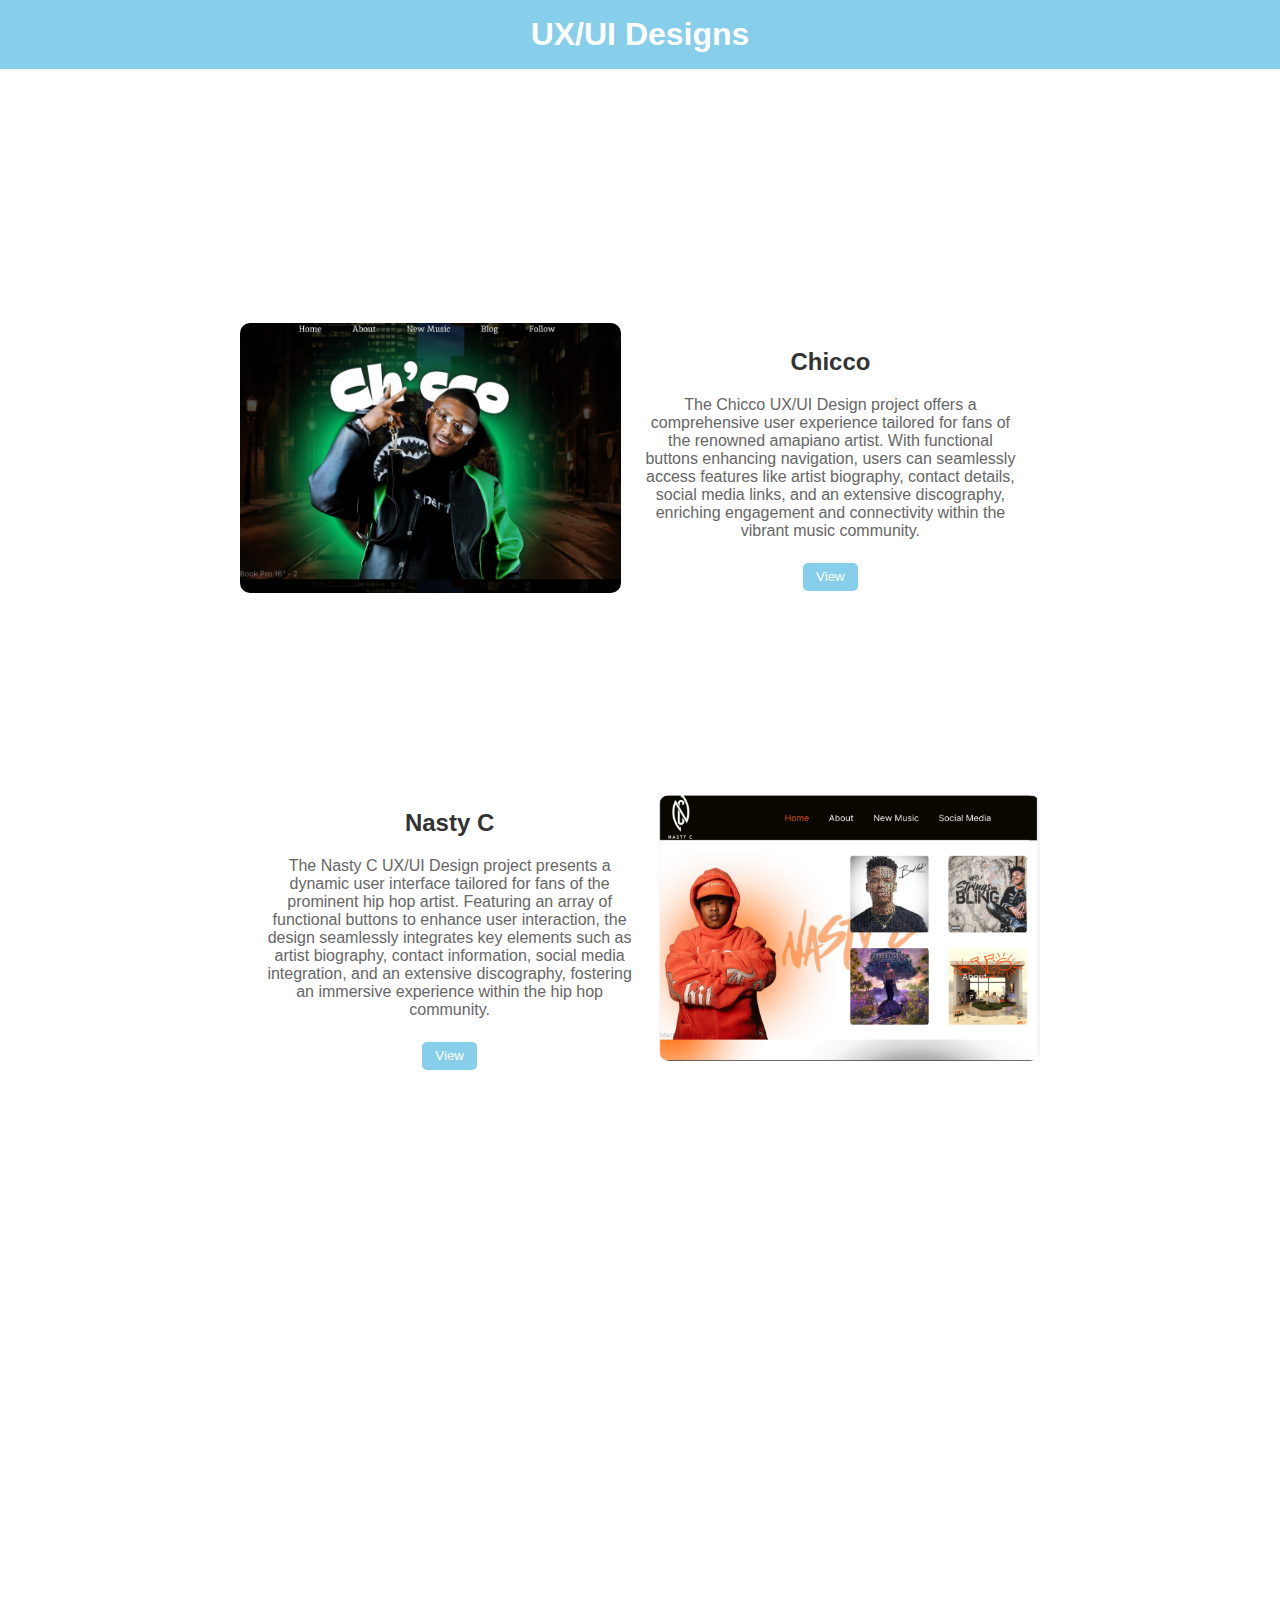
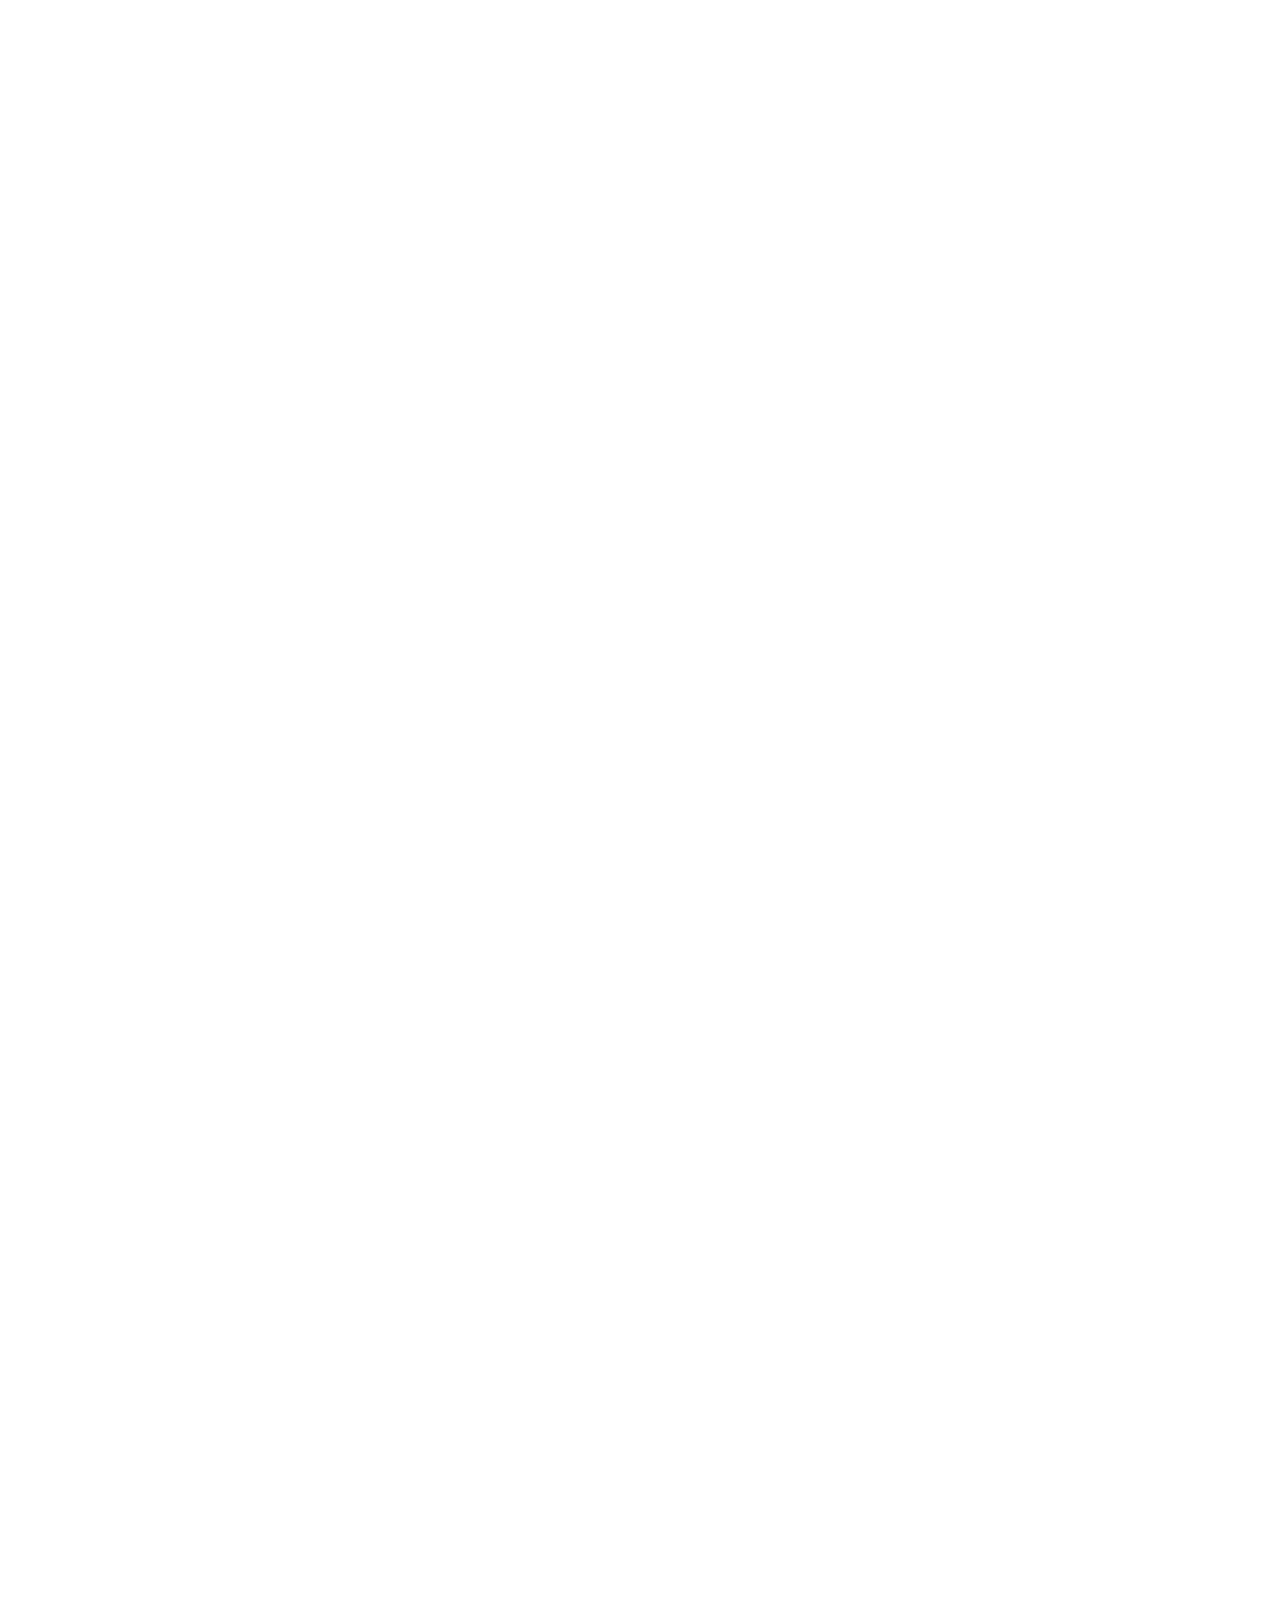
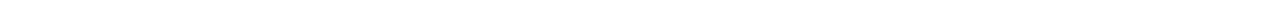
<file: ux.html>
<!DOCTYPE html>
<html lang="en">
<head>
    <meta charset="UTF-8">
    <meta name="viewport" content="width=device-width, initial-scale=1.0">
    <title>Portfolio</title>
    <link rel="stylesheet" href="ux.css">
</head>
<body>
    <header>
        <h1>UX/UI Designs</h1>
    </header>
    <main>
        <div class="portfolio-item">
            <div class="image"><img src="chicco.png" alt="Project 1"></div>
            <div class="content">
                <h2>Chicco</h2>
                <p>The Chicco UX/UI Design project offers a comprehensive user experience tailored for fans of the renowned amapiano artist. With functional buttons enhancing navigation, users can seamlessly access features like artist biography, contact details, social media links, and an extensive discography, enriching engagement and connectivity within the vibrant music community.
                </p>
                <button><a href="https://www.figma.com/design/gE62sGV15PYectzpRLeWOC/Ch'cco?t=ok3oZPIgIjtfsOVY-1">View</a></button>
            </div>
        </div>
        <div class="portfolio-item">
            <div class="content">
                <h2>Nasty C</h2>
                <p>The Nasty C UX/UI Design project presents a dynamic user interface tailored for fans of the prominent hip hop artist. Featuring an array of functional buttons to enhance user interaction, the design seamlessly integrates key elements such as artist biography, contact information, social media integration, and an extensive discography, fostering an immersive experience within the hip hop community.
                </p>
                <button><a href="https://www.figma.com/design/C9MNbJCzbKBhsz1Yux3sa1/Untitled?t=IesgkSxAQITWQZlH-1">View</a></button>
            </div>
            <div class="image"><img src="nasty c.png" alt="Project 2"></div>
        </div>
        <div class="portfolio-item">
            <div class="image"><img src="jazziq.png" alt="Project 3"></div>
            <div class="content">
                <h2>JazziQ </h2>
                <p>Crafted for fans of the esteemed amapiano DJ Mr JazziQ, this UX/UI Design presents a dynamic interface. By integrating responsive buttons and intuitive navigation, users can delve into a rich tapestry of content, including the DJ's biography, contact information, social media links, and an expansive discography, fostering a seamless and engaging exploration of the amapiano music landscape.
                </p>
                <button><a href="https://www.figma.com/design/Kp20V471QjQz1QjkHBA1E6/JazziQ-Website?t=IesgkSxAQITWQZlH-1">View</a></button>
            </div>
        </div>
        <div class="portfolio-item">
            <div class="content">
                <h2>Sammie Heavens</h2>
                <p>Step into the enchanting world of Sammie Heavens with this dazzling UX/UI Design, tailor-made for fans of the mesmerizing artist. Every button is a key to unlock a realm of wonder, featuring the artist's captivating biography, contact details to reach for the stars, social media links to stay connected, and a discography that promises to serenade your soul, all wrapped in a package as radiant as the artist herself.</p>
                <button><a href="https://www.figma.com/design/rqlkNctXr7wqbxeZeAdx5L/Untitled?t=IesgkSxAQITWQZlH-1">View</a></button>
            </div>
            <div class="image"><img src="sammie.png" alt="Project 4"></div>
        </div>
        <div class="portfolio-item">
            <div class="image"><img src="blissful.png" alt="Project 5"></div>
            <div class="content">
                <h2>Blissful Belles</h2>
                <p>Embark on a journey of elegance and sophistication with the Blissful Belles UX/UI Design, tailored for lovers of luxury. Discover a seamless user experience where every button serves as a portal to unveil the brand's latest offerings, exclusive collections, captivating backstory, contact details, and more, inviting you to indulge in the allure of timeless beauty and refined taste.</p>
                <button><a href="https://www.figma.com/design/9CaubZJ0KiN9AYd1BxLphh/Untitled?t=IesgkSxAQITWQZlH-1">View</a></button>
            </div>
        </div>
        <div class="portfolio-item">
            <div class="content">
                <h2>6th tally</h2>
                <p>Dive into the vibrant world of 6th Tally, the ultimate web design wizards! Unveil a kaleidoscope of creativity with our funky UX/UI Design, where every pixel pulsates with color and flair. Explore our groovy draft featuring our brand's electrifying backstory, awe-inspiring projects, contact deets for a chat, social hangouts, our wild range of services, and more, promising a funky fresh experience that'll leave you craving for more digital adventures!</p>
                <button><a href="https://www.figma.com/design/gSrG6rLiuI96YiQu7ROkvl/Untitled?t=IesgkSxAQITWQZlH-1">View</a></button>
            </div>
            <div class="image"><img src="website.png" alt="Project 6"></div>
        </div>
    </main>
    <script src="ux.js"></script>
</body>
</html>
</file>
<file: ux.css>
body {
    font-family: Arial, sans-serif;
    margin: 0;
    padding: 0;
}

header {
    background-color: skyblue;
    text-align: center;
    padding: 1em 0;
}

header h1 {
    margin: 0;
    color: white;
}

main {
    display: flex;
    flex-direction: column;
    align-items: center;
    padding: 10em;
}

.portfolio-item {
    display: flex;
    flex-direction: row;
    align-items: center;
    margin: 5em 0;
    width: 100%;
    max-width: 800px;
    opacity: 0;
    transform: translateY(20px);
    transition: opacity 0.6s ease-out, transform 0.6s ease-out;
}



.portfolio-item .image {
    flex: 1;
    text-align: center;
}

.portfolio-item .image img {
    width: 100%;
    max-width: 500px;
    border-radius: 10px;
}

.portfolio-item .content {
    flex: 1;
    background: white;
    padding: 1.2em;
    border-radius: 10px;
    text-align: center;
}

.portfolio-item h2 {
    color: #333;
}

.portfolio-item p {
    color: #666;
}

.portfolio-item button {
    background-color: skyblue;
    color: white;
    border: none;
    padding: 0.5em 1em;
    border-radius: 5px;
    cursor: pointer;
    margin-top: 0.5em;
}

.portfolio-item button a{
    text-decoration: none;
    color: white;
}

.portfolio-item button:hover {
    background-color: #1e90ff;
}

@media (max-width: 768px) {
    .portfolio-item {
        flex-direction: row-reverse;
    }

    .portfolio-item:nth-child(even) {
        flex-direction: row-reverse;
    }
}

@media (prefers-reduced-motion: reduce) {
    .portfolio-item {
        transition: none;
    }
}
</file>
